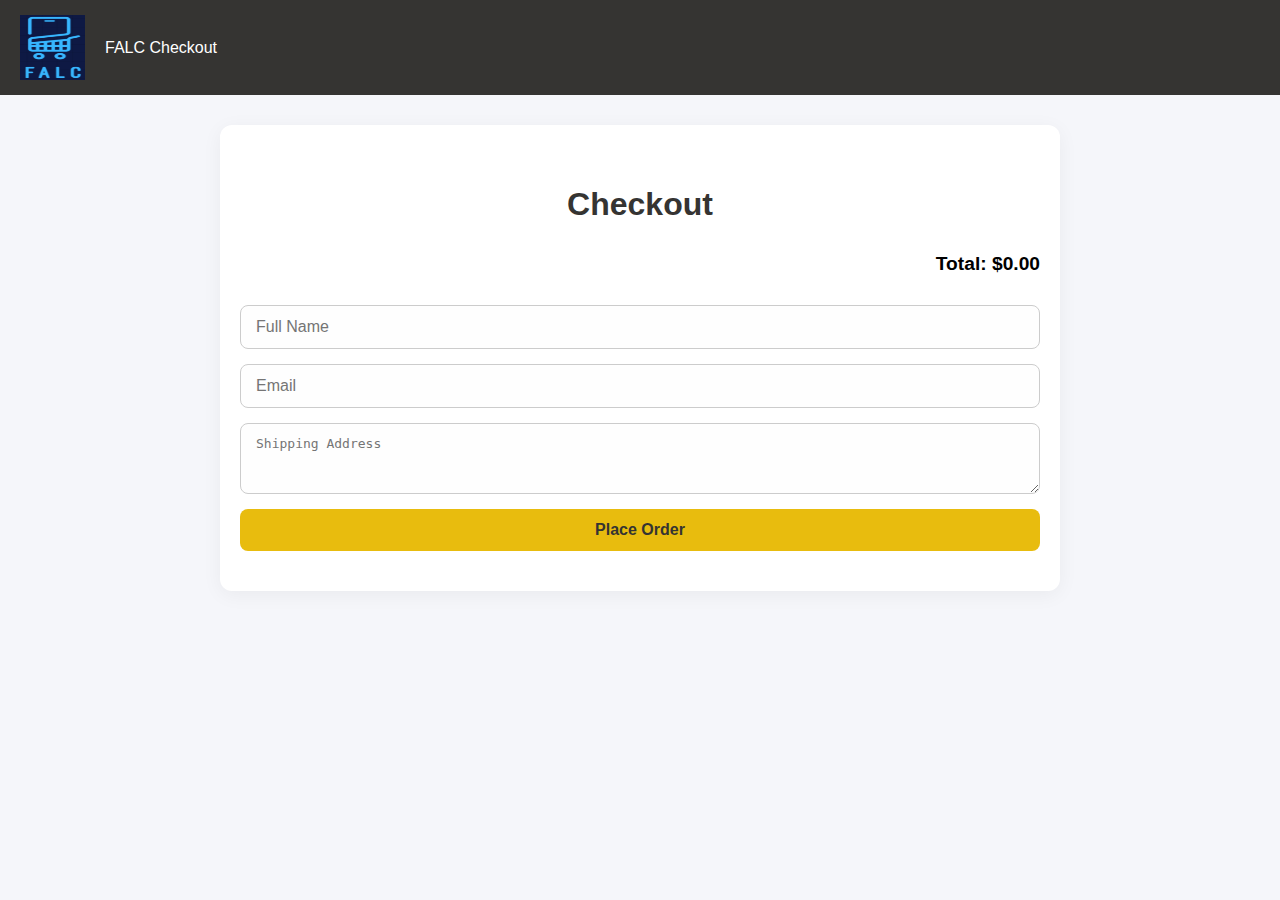
<file: Checkout.html>
<!DOCTYPE html>
<html lang="en">
<head>
  <meta charset="UTF-8" />
  <meta name="viewport" content="width=device-width, initial-scale=1.0"/>
  <title>Checkout</title>
  <link rel="stylesheet" href="style.css" />
  <link rel="icon" type="image/png" href="logo.png" />
  <style>
    body {
      font-family: Poppins, sans-serif;
      margin: 0;
      background-color: #f5f6fa;
    }

    header {
      background-color: #353432;
      padding: 15px 20px;
      display: flex;
      align-items: center;
      justify-content: space-between;
      color: white;
    }

    header .logo {
      display: flex;
      align-items: center;
      gap: 10px;
    }

    header .logo img {
      height: 65px;
    }

    .container {
      max-width: 800px;
      margin: auto;
      padding: 40px 20px;
      background: white;
      box-shadow: 0 4px 20px rgba(0,0,0,0.05);
      border-radius: 12px;
      margin-top: 30px;
    }

    h1 {
      text-align: center;
      color: #353432;
      margin-bottom: 30px;
    }

    #checkoutList .item {
      border: 1px solid #ddd;
      border-radius: 10px;
      padding: 15px;
      margin-bottom: 15px;
      background-color: #fafafa;
    }

    .totalAmount {
      font-size: 1.2em;
      text-align: right;
      font-weight: bold;
      margin-bottom: 30px;
    }

    form {
      display: flex;
      flex-direction: column;
      gap: 15px;
    }

    input, textarea {
      padding: 12px 15px;
      border: 1px solid #ccc;
      border-radius: 8px;
      font-size: 1em;
      background-color: #fefefe;
    }

    button {
      padding: 12px;
      background-color: #E8BC0E;
      color: #353432;
      font-weight: bold;
      border: none;
      border-radius: 8px;
      font-size: 1em;
      cursor: pointer;
      transition: 0.2s ease;
    }

    button:hover {
      background-color: #ffd940;
    }

    @media (max-width: 600px) {
      .container {
        padding: 20px 15px;
      }
    }
  </style>
</head>
<body>

  <header>
    <div class="logo">
      <img src="./image/9.png" alt="FALC Logo">
      <span>FALC Checkout</span>
    </div>
  </header>

  <div class="container">
    <h1>Checkout</h1>

    <div id="checkoutList"></div>
    <div class="totalAmount">
      Total: $<span id="checkoutTotal">0</span>
    </div>

    <form id="checkoutForm">
      <input type="text" name="name" placeholder="Full Name" required />
      <input type="email" name="email" placeholder="Email" required />
      <textarea name="address" rows="3" placeholder="Shipping Address" required></textarea>
      <button type="submit">Place Order</button>
    </form>
  </div>

  <!-- Auth0 protection -->
  <script src="https://cdn.auth0.com/js/auth0-spa-js/1.20/auth0-spa-js.production.js"></script>
  <script>
    const domain = "dev-w1dec3w1uj8hl5pr.us.auth0.com";
    const clientId = "QbEE5GmUEHXU9ZaaUsONo3WbgLJJTye1";

    async function protectPage() {
      const auth0 = await createAuth0Client({
        domain,
        client_id: clientId,
        cacheLocation: 'localstorage',
        useRefreshTokens: true
      });

      const isAuthenticated = await auth0.isAuthenticated();
      if (!isAuthenticated) {
        alert("You must be logged in to view the checkout page.");
        window.location.href = "index.html";
      }
    }

    protectPage();
  </script>

  <!-- Checkout logic -->
  <script>
    let products = [];
    let cart = JSON.parse(localStorage.getItem('cart')) || [];

    fetch('./products.json')
      .then(res => res.json())
      .then(data => {
        products = data;
        renderCheckout();
      });

    function renderCheckout() {
      const checkoutList = document.getElementById('checkoutList');
      const checkoutTotal = document.getElementById('checkoutTotal');
      checkoutList.innerHTML = '';
      let totalPrice = 0;

      cart.forEach(item => {
        const product = products.find(p => p.id == item.product_id);
        const itemTotal = product.price * item.quantity;
        totalPrice += itemTotal;

        const div = document.createElement('div');
        div.classList.add('item');
        div.innerHTML = `
          <h3>${product.name}</h3>
          <p>Quantity: ${item.quantity}</p>
          <p>Price: $${itemTotal.toFixed(2)}</p>
        `;
        checkoutList.appendChild(div);
      });

      checkoutTotal.innerText = totalPrice.toFixed(2);
    }

    document.getElementById('checkoutForm').addEventListener('submit', function(e) {
      e.preventDefault();
      const formData = new FormData(this);
      const order = {
        name: formData.get('name'),
        email: formData.get('email'),
        address: formData.get('address'),
        cart: cart,
        date: new Date().toLocaleString()
      };

      let orders = JSON.parse(localStorage.getItem('orders')) || [];
      orders.push(order);
      localStorage.setItem('orders', JSON.stringify(orders));
      localStorage.removeItem('cart');

      window.location.href = 'confirmation.html';
    });
  </script>
</body>
</html>
</file>
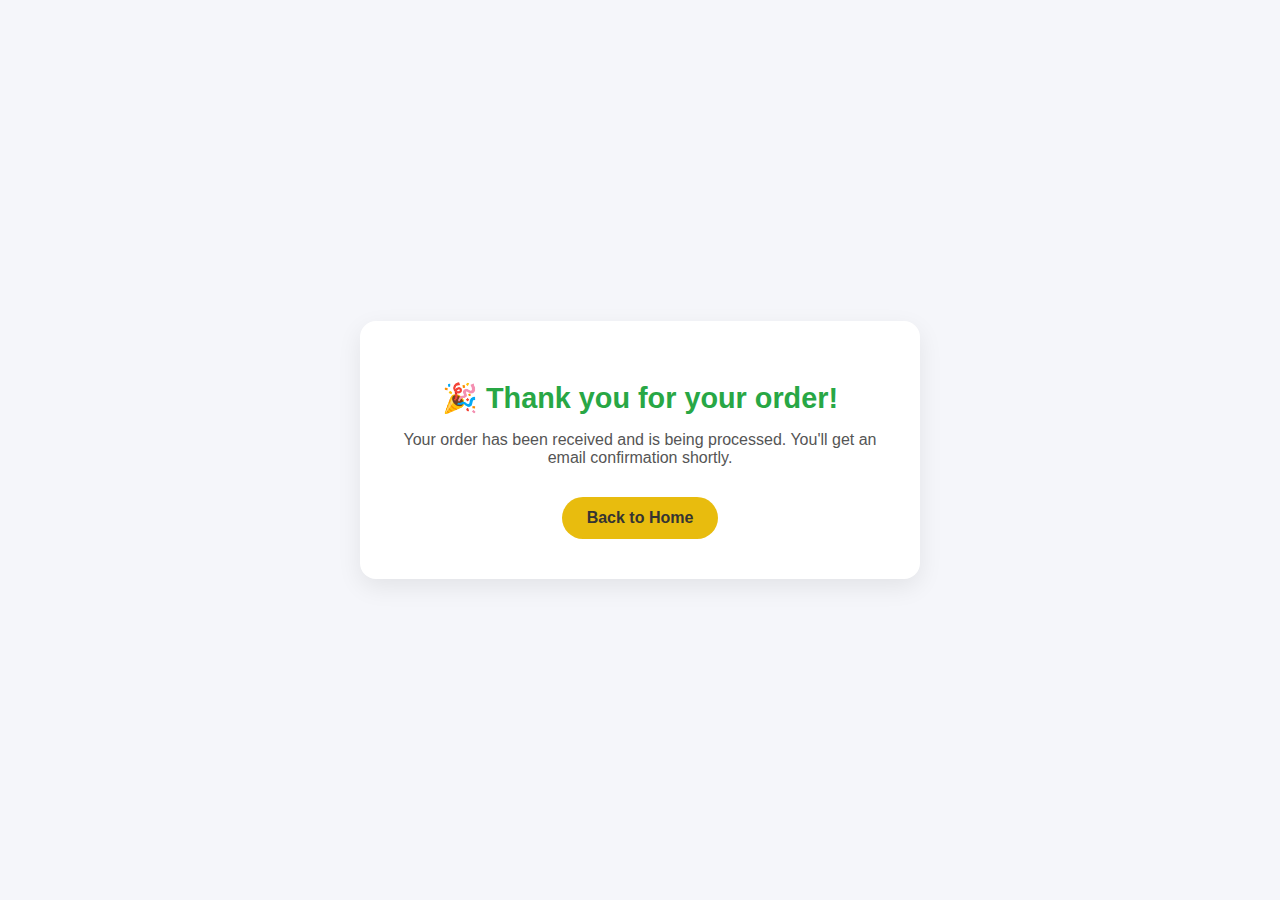
<file: confirmation.html>
<!DOCTYPE html>
<html lang="en">
<head>
  <meta charset="UTF-8" />
  <meta name="viewport" content="width=device-width, initial-scale=1.0"/>
  <title>Order Confirmation</title>
  <link rel="stylesheet" href="style.css" />
  <link rel="icon" type="image/png" href="logo.png" />
  <style>
    body {
      margin: 0;
      padding: 0;
      font-family: Poppins, sans-serif;
      background-color: #f5f6fa;
      display: flex;
      align-items: center;
      justify-content: center;
      height: 100vh;
    }

    .confirmation {
      background: #fff;
      max-width: 500px;
      width: 90%;
      padding: 40px 30px;
      text-align: center;
      border-radius: 16px;
      box-shadow: 0 8px 25px rgba(0, 0, 0, 0.08);
      animation: fadeIn 0.6s ease;
    }

    h1 {
      color: #28a745;
      font-size: 1.8em;
      margin-bottom: 10px;
    }

    p {
      color: #555;
      font-size: 1em;
      margin-bottom: 30px;
    }

    a {
      display: inline-block;
      padding: 12px 25px;
      background-color: #E8BC0E;
      color: #353432;
      font-weight: bold;
      border-radius: 30px;
      text-decoration: none;
      transition: background-color 0.3s ease;
    }

    a:hover {
      background-color: #ffd940;
    }

    @keyframes fadeIn {
      from { opacity: 0; transform: translateY(20px); }
      to   { opacity: 1; transform: translateY(0); }
    }
  </style>
</head>
<body>
  <div class="confirmation">
    <h1>🎉 Thank you for your order!</h1>
    <p>Your order has been received and is being processed. You'll get an email confirmation shortly.</p>
    <a href="index.html">Back to Home</a>
  </div>
</body>
</html>
</file>
<file: style.css>
/* ───────── Base layout (unchanged) ───────── */
body{
    margin:0;
    font-family:Poppins, sans-serif;
}
.logo img {
    height: 65px;
    width: 65px;
    margin-right: 10px;
}
.logo {
    display: flex;
    align-items: center;
}
header {
    gap: 12px; /* give spacing between elements */
}

.container{
    width:900px;
    margin:auto;
    max-width:90vw;
    text-align:center;
    padding-top:10px;
    transition:transform .5s;
}
svg{width:30px;}
header{
    display:flex;
    justify-content:space-between;
    align-items:center;
    padding:20px 0;
}
.icon-cart{position:relative;}
.icon-cart span{
    position:absolute;
    background-color:red;
    width:30px;height:30px;
    display:flex;justify-content:center;align-items:center;
    border-radius:50%;
    color:#fff;
    top:50%;right:-20px;
}
.title{font-size:xx-large;}

.listProduct{
    display:grid;
    grid-template-columns:repeat(4,1fr);
    gap:20px;
}
.listProduct .item{
    background-color:#EEEEE6;
    padding:20px;
    border-radius:20px;
}
.listProduct .item img{
    width:90%;
    filter:drop-shadow(0 50px 20px #0009);
}
.listProduct .item h2{font-weight:500;font-size:large;}
.listProduct .item .price{letter-spacing:7px;font-size:small;}
.listProduct .item button{
    background-color:#353432;
    color:#eee;border:none;
    padding:5px 10px;margin-top:10px;
    border-radius:20px;
}

/* cart side panel */
.cartTab{
    width:400px;
    background-color:#353432;
    color:#eee;
    position:fixed;
    top:0;right:-400px;bottom:0;
    display:grid;
    grid-template-rows:70px 1fr 70px;
    transition:.5s;
}
body.showCart .cartTab{right:0;}
body.showCart .container{transform:translateX(-250px);}
.cartTab h1{padding:20px;margin:0;font-weight:300;}

.cartTab .btn{
    display:grid;
    grid-template-columns:repeat(2,1fr);
}

/* ----- NEW: prettier Checkout & Close buttons ----- */
.cartTab .btn button{
    font-family:Poppins,sans-serif;
    font-weight:600;
    letter-spacing:.4px;
    padding:12px 0;
    border:none;
    outline:0;
    transition:.25s cubic-bezier(.4,0,.2,1);
}
.cartTab .btn .checkout{
    background-image:linear-gradient(135deg,#e8bc0e 0%,#ffc047 100%);
    color:#353432;
    border-radius:0 0 0 12px;
}
.cartTab .btn .checkout:hover{
    box-shadow:inset 0 -60px 0 rgba(0,0,0,.05);
}
.cartTab .btn .close{
    background:#eee;
    color:#353432;
    border-radius:0 0 12px 0;
}
.cartTab .btn .close:hover{background:#dcdcdc;}

@media(max-width:480px){
    .cartTab .btn{grid-template-columns:1fr;}
    .cartTab .btn button{border-radius:0!important;}
    .cartTab .btn .checkout{border-top-left-radius:12px;border-top-right-radius:12px;}
    .cartTab .btn .close{border-bottom-left-radius:12px;border-bottom-right-radius:12px;}
}

/* cart item list */
.listCart{overflow:auto;}
.listCart .item{
    display:grid;
    grid-template-columns:70px 150px 50px 1fr;
    gap:10px;text-align:center;align-items:center;
}
.listCart .item img{width:100%;}
.listCart .quantity span{
    display:inline-block;width:25px;height:25px;
    background:#eee;border-radius:50%;color:#555;
    cursor:pointer;
}
.listCart .quantity span:nth-child(2){
    background:transparent;color:#eee;cursor:auto;
}
.listCart .item:nth-child(even){background-color:#eee1;}
.listCart::-webkit-scrollbar{width:0;}

/* responsive product grid */
@media(max-width:992px){
    .listProduct{grid-template-columns:repeat(3,1fr);}
}
@media(max-width:768px){
    .listProduct{grid-template-columns:repeat(2,1fr);}
}

/* ----- NEW: prettier Login / Logout buttons ----- */
.auth-buttons{
    position:absolute;top:10px;right:20px;
}
.auth-buttons button{
    background-image:linear-gradient(135deg,#e8bc0e 0%,#f8d34e 100%);
    color:#fff;
    font-family:Poppins,sans-serif;
    font-weight:600;
    letter-spacing:.5px;
    padding:9px 22px;
    border:none;border-radius:28px;
    box-shadow:0 3px 6px rgba(0,0,0,.15);
    transition:.25s cubic-bezier(.4,0,.2,1);
    cursor:pointer;
}
.auth-buttons button:hover{
    transform:translateY(-2px);
    box-shadow:0 6px 12px rgba(0,0,0,.18);
}
.auth-buttons button:active{
    transform:translateY(0);
    box-shadow:0 2px 4px rgba(0,0,0,.15);
}
</file>
